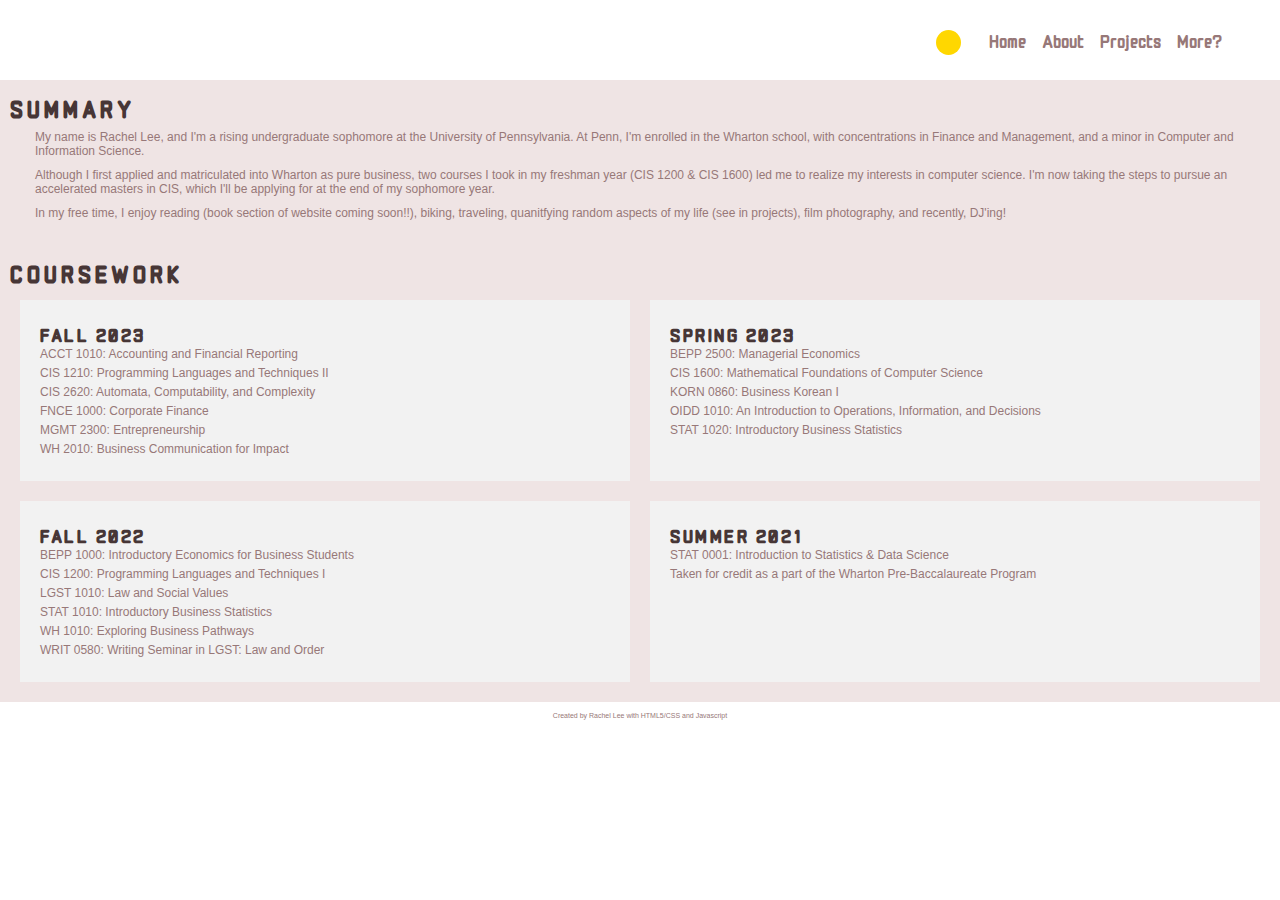
<file: about.html>
<!DOCTYPE html>
<html lang="en">
<head>
    <meta charset="UTF-8">
    <meta http-equiv="X-UA-Compatible" content="IE=edge">
    <meta name="viewport" content="width=device-width, initial-scale=1.0">
    <title>Rachel Lee | About</title>
    <link rel="stylesheet" href="styles.css" />
    <link rel="preconnect" href="https://fonts.googleapis.com" />
<link rel="preconnect" href="https://fonts.gstatic.com" crossorigin = "anonymous" />
<link href="https://fonts.googleapis.com/css2?family=Monomaniac+One&display=swap" rel="stylesheet" />
</head>
<body>
    <nav class="navbar">
        <div class="navbar__container">
            <div class="darkmode">
                <input type="checkbox" id="theme-toggle">
                 <label for="theme-toggle"></label>
            </div>
            <div class="navbar__toggle" id="mobile-menu">
                <span class="bar"></span>
                <span class="bar"></span>
                <span class="bar"></span>
            </div>
            <ul class="navbar__menu">
                <li class="navbar__item">
                    <a href="/" class="navbar__links">
                        Home
                    </a>
                </li>
                <li class="navbar__item">
                    <a href="/about.html" class="navbar__links">
                        About
                    </a>
                </li>
                <li class="navbar__item">
                    <a href="/projects.html" class="navbar__links">
                        Projects
                    </a>
                </li>
                <li class="navbar__item">
                    <a href="/more.html" class="navbar__links">
                        More?
                    </a>
                </li>
            </ul>
        </div>
    </nav>



    <div class="summary">
        <div class="summary__container">
            <div class="summary__content">
                <h2>Summary</h2>
                <p>My name is Rachel Lee, and I'm a rising 
                    undergraduate sophomore at the University of Pennsylvania. At Penn, I'm enrolled
                in the Wharton school, with concentrations in Finance and Management, and a minor in 
                Computer and Information Science.
                <p> Although I first applied and matriculated into Wharton as pure business, two courses I
                    took in my freshman year (CIS 1200 & CIS 1600) led me to realize my interests in computer 
                    science. I'm now taking the steps to pursue an accelerated masters in CIS, which I'll be 
                    applying for at the end of my sophomore year.  
                </p>
                <p>In my free time, I enjoy reading (book section of website coming soon!!), biking, traveling, 
                    quanitfying random aspects of my life (see in projects), film photography, 
                    and recently, DJ'ing!

                </p>

            </p>
            </div>
        </div>
    </div>

    <div class="coursework">
        <div class="coursework__container">
            <div class="coursework__content">
                <h2>Coursework</h2>
            </div>
            <div class="coursework__grid">
                <div class="coursework__box">
                    <h3>Fall 2023</h3>
                    <ul class = "coursework__list">
                        <li>ACCT 1010: Accounting and Financial Reporting</li>
                        <li>CIS 1210: Programming Languages and Techniques II</li>
                        <li>CIS 2620: Automata, Computability, and Complexity</li>
                        <li>FNCE 1000: Corporate Finance</li>
                        <li>MGMT 2300: Entrepreneurship</li>
                        <li>WH 2010: Business Communication for Impact</li>
                    </ul>
                </div>
                <div class="coursework__box">
                    <h3>Spring 2023</h3>
                    <ul class = "coursework__list">
                        <li>BEPP 2500: Managerial Economics</li>
                        <li>CIS 1600: Mathematical Foundations of Computer Science</li>
                        <li>KORN 0860: Business Korean I</li>
                        <li>OIDD 1010: An Introduction to Operations, Information, and Decisions</li>
                        <li>STAT 1020: Introductory Business Statistics</li>
                    </ul>
                </div>
                <div class="coursework__box">
                    <h3>Fall 2022</h3>
                    <ul class = "coursework__list">
                        <li>BEPP 1000: Introductory Economics for Business Students</li>
                        <li>CIS 1200: Programming Languages and Techniques I</li>
                        <li>LGST 1010: Law and Social Values</li>
                        <li>STAT 1010: Introductory Business Statistics</li>
                        <li>WH 1010: Exploring Business Pathways</li>
                        <li>WRIT 0580: Writing Seminar in LGST: Law and Order</li>
                    </ul>
                </div>
                <div class="coursework__box">
                    <h3>Summer 2021</h3>
                    <ul class = "coursework__list">
                        <li>STAT 0001: Introduction to Statistics & Data Science</li>
                        <li>Taken for credit as a part of 
                            the Wharton Pre-Baccalaureate Program
                        </li>
                    </ul>
                </div>
            </div>
        </div>


    </div>

    <footer>
        <div class="footer__content">
            <p>
                Created by Rachel Lee with HTML5/CSS and Javascript
            </p>

        </div>
    </footer>



    <script src="app.js"></script>
</body>
</file>
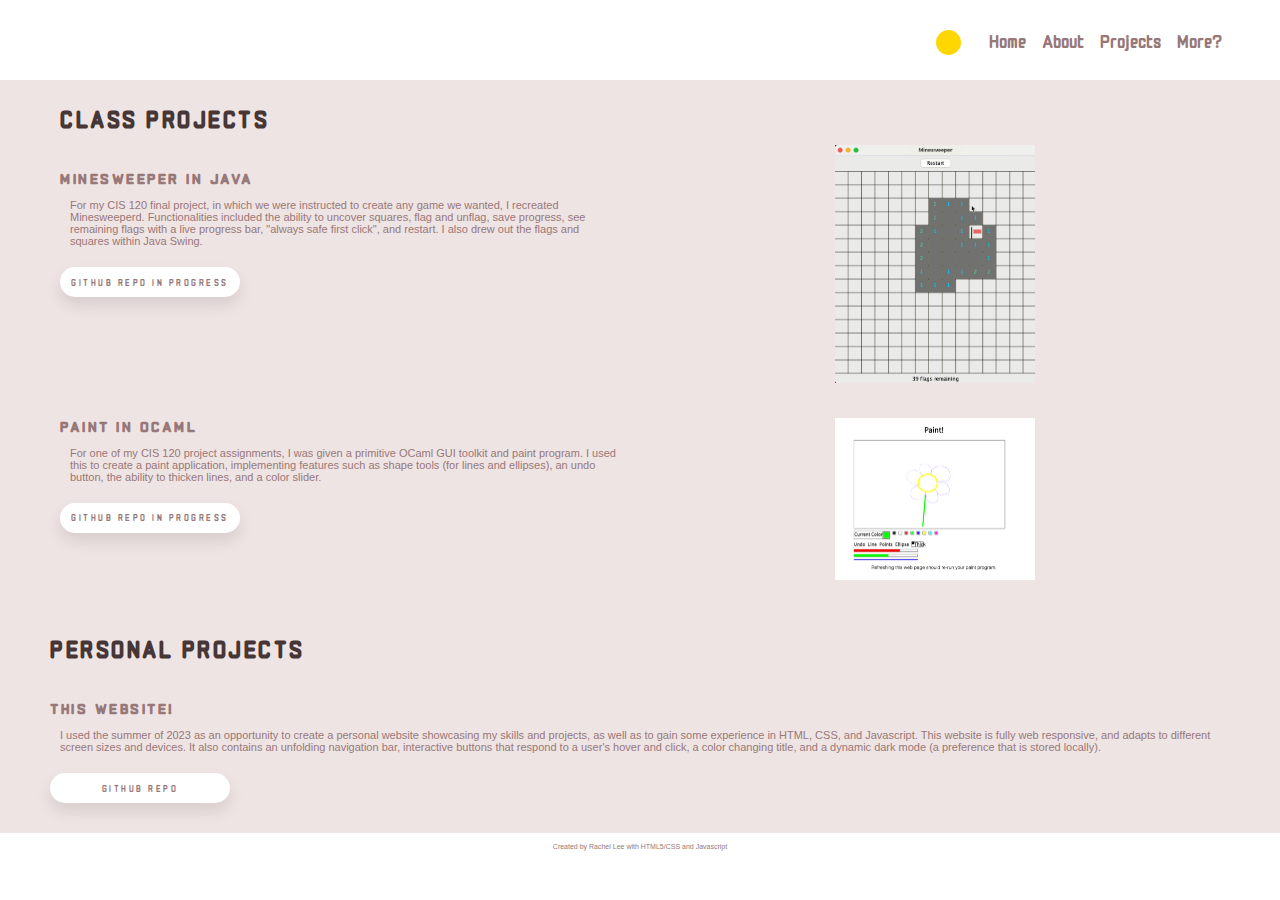
<file: projects.html>
<!DOCTYPE html>
<html lang="en">
<head>
    <meta charset="UTF-8">
    <meta http-equiv="X-UA-Compatible" content="IE=edge">
    <meta name="viewport" content="width=device-width, initial-scale=1.0">
    <title>Rachel Lee | Projects</title>
    <link rel="stylesheet" href="styles.css" />
    <link rel="preconnect" href="https://fonts.googleapis.com" />
<link rel="preconnect" href="https://fonts.gstatic.com" crossorigin = "anonymous" />
<link href="https://fonts.googleapis.com/css2?family=Monomaniac+One&display=swap" rel="stylesheet" />
</head>
<body>
    <nav class="navbar">
        <div class="navbar__container">
            <div class="darkmode">
                <input type="checkbox" id="theme-toggle">
                 <label for="theme-toggle"></label>
            </div>
            <div class="navbar__toggle" id="mobile-menu">
                <span class="bar"></span>
                <span class="bar"></span>
                <span class="bar"></span>
            </div>
            <ul class="navbar__menu">
                <li class="navbar__item">
                    <a href="/" class="navbar__links">
                        Home
                    </a>
                </li>
                <li class="navbar__item">
                    <a href="/about.html" class="navbar__links">
                        About
                    </a>
                </li>
                <li class="navbar__item">
                    <a href="/projects.html" class="navbar__links">
                        Projects
                    </a>
                </li>
                <li class="navbar__item">
                    <a href="/more.html" class="navbar__links">
                        More?
                    </a>
                </li>
            </ul>
        </div>
    </nav>
    <script src="app.js"></script>

    <div class="projects">
        <div class="projects__container">
            <div class="class__projects">
                <div class="minesweeper__content">
                    <h2>Class Projects</h2>
                    <h4>Minesweeper in Java</h4>
                    <p>For my CIS 120 final project, in which we were instructed to create
                        any game we wanted, I recreated Minesweeperd. Functionalities included the ability to uncover squares, flag and unflag, save progress,
                        see remaining flags with a live progress bar, "always safe first click", and restart. I 
                        also drew out the flags and squares within Java Swing.
                    </p>
                    <button class = "minesweeper__btn"><a href = "/">Github repo in progress </a></button>
                </div>
                <div class="minesweeper__pic">
                    <img src="images/minesweeper.gif" width = "200" height = "auto" alt="" id="minesweeper__img">
                </div>
                <div class="paint__content">
                    <h4>Paint in OCaml</h4>
                    <p>For one of my CIS 120 project assignments, I was given a primitive 
                        OCaml GUI toolkit and paint program. I used this to create a paint application, 
                        implementing features such as shape tools (for lines and ellipses), an undo 
                        button, the ability to thicken lines, and a color slider. 
                    </p>
                    <button class = "minesweeper__btn"><a href = "/">Github repo in progress </a></button>
                </div>
                <div class="paint__pic">
                    <img src="images/paint.png" width="200" height="auto" alt="" id="paint__img">
                </div>

            </div>
            <div class="personal__projects">
                <div class="personal__projects__content">
                    <h2>Personal Projects</h2>
                    <h4>This Website!</h4>
                    <p>
                        I used the summer of 2023 as an opportunity to create a personal website
                        showcasing my skills and projects, as well as to gain some experience in HTML, CSS, and
                        Javascript. This website is fully web responsive, and adapts to different screen sizes and devices. 
                        It also contains an unfolding navigation bar, interactive buttons that respond to a user's hover and click, 
                        a color changing title, and a dynamic
                        dark mode (a preference that is stored locally).
                    </p>
                    <button class = "website__btn"><a href = "https://github.com/rachllee/rachllee.github.io"> Github Repo </a></button>
                </div>

            </div>
        </div>
    </div>

    <footer>
        <div class="footer__content">
            <p>
                Created by Rachel Lee with HTML5/CSS and Javascript
            </p>

        </div>
    </footer>



    </body>
</file>
<file: styles.css>
*{
    box-sizing: border-box;
    margin: 0;
    padding: 0;
    font-family: 'Monomaniac One', sans-serif;

}

:root {
    --title-color: #473636;
    --text-color: #977878;
    --text-hover: #eebdbd;
    --background-color: #efe4e4;
    --navbar-color: #fff;
    --button-color: #fff;
    --box-color: #f2f2f2;
    --bar-color: #977878;
    --orb-color: #ffffff8f;
}

[data-theme='dark'] {
    --title-color: #fff;
    --text-color: #cebfd0;
    --text-hover: #553636;
    --background-color: #361c40;
    --navbar-color: #b69dc0;
    --button-color: #9d3488;
    --box-color: #9c81a775;
    --bar-color: #361c40;
    --orb-color: #fcf52b;
}

.navbar {
    background: var(--navbar-color);
    height: 80px;
    display: flex;
    justify-content: center;
    align-items: center;
    font-size: 1.2rem;
    position: sticky;
    top: 0;
    z-index: 999;
    
}


.navbar__container{
    display: flex;
    justify-content: flex-end;
    align-items: center;
    height: 80px;
    z-index: 1;
    width: 100%;
    max-width: 1300 px;
    margin: 0 auto; 
    padding: 0 50px;
    position: relative;
}

.darkmode {
    margin-right: 45px;
    margin-top: 7px;
}
  
  #hybrid {
    visibility: hidden;
  }
  
  #theme-toggle {
    visibility: hidden;
  }
  
  #theme-toggle + label {
    content: '';
    display: inline-block;
    cursor: pointer;
    height: 25px;
    width: 25px;
    border-radius: 50%;
    transition: all 0.3s ease-in-out;
    position: absolute; 
  }
  
  #theme-toggle:not(:checked) + label {
    background-color: gold;
  }
  
  #theme-toggle:checked + label {
    background-color: transparent;
    box-shadow: inset -5px -5px 1px 1px #D3D3D3;
  }


.fa-gem{
    margin-right: 0.5rem;

}

.navbar__menu {
    display: flex;
    align-items: center;
    list-style: none;
    text-align: center;
}

.navbar__item {
    height: 80px;
}

.navbar__links { 
    color: var(--text-color);
    display: flex;
    align-items: center;
    justify-content: center;
    text-decoration: none;
    padding: 0 0.5rem;
    height: 100%;
    transition: background-color 300ms ease, color 300ms ease;
}

.navbar_btn {
    display: flex;
    justify-content: center;
    align-items: center;
    padding 0 1rem;
    width: 100%;
}


.navbar__links:hover {
    color: var(--text-hover);
    transition: all 0.3s ease;
}

@media screen and (max-width: 960px){
    .navbar__container{
        display: grid; 
        grid-template-columns: 1fr auto;
        justify-content: flex-end;
        align-items: center;
        height: 80px; 
        padding: 0 20px;
    }

    .darkmode {
        justify-self: end;
        margin: 5px auto;
    }
      
      #hybrid {
        visibility: hidden;
      }
      
      #theme-toggle {
        visibility: hidden;
      }
      
      #theme-toggle + label {
        content: '';
        display: inline-block;
        cursor: pointer;
        height: 25px;
        width: 25px;
        border-radius: 50%;
        transition: all 0.3s ease-in-out;
        position: absolute; 
        top: 30%;
        right: 13%;
      }
      
      #theme-toggle:not(:checked) + label {
        background-color: gold;
      }
      
      #theme-toggle:checked + label {
        background-color: transparent;
        box-shadow: inset -5px -5px 1px 1px #f1eeee;
      }
      
    

    .navbar__menu {
        display: grid;
        grid-template-columns: auto;
        margin: 0;
        width: 100%; 
        position: absolute; 
        top: -1000px;
        opacity: 1;
        transition: all 0.5s ease;
        height: 50vh;
        z-index: -1;
    }

    .navbar__menu.active {
        background:var(--background-color);
        top: 100%;
        opacity: 1;
        transition: all 0.5s ease;
        z-index: 99;
        height: 50vh;
        font-size: 1.6rem;
    }

    #navbar__logo{
        padding-left: 25px;
    }

    .navbar__toggle {
        justify-self: flex-end;
    }

    .navbar__toggle .bar{
        width: 25px;
        height: 3px;
        margin: 5px auto;
        transition: all 0.3s ease-in-out;
        background: var(--bar-color);
    }

    .navbar__item {
        width:100%;
    }

    .navbar_links{
        text-align: center;
        padding: 2rem;
        width: 100%;
        display: table;
        color: var(--text-color);
    }

    #mobile-menu {
        position: absolute; 
        top: 20%;
        right: 5%;
        transform: translate(5%,20%);

    }

    .navbar__toggle .bar{
        display: block;
        cursor: pointer;
    }

    #mobile-menu.is-active .bar:nth-child(2){
        opacity: 0;
    }
    #mobile-menu.is-active .bar:nth-child(1){
        transform: translateY(8px) rotate(45deg);
    }
    #mobile-menu.is-active .bar:nth-child(3){
        transform: translateY(-8px) rotate(-45deg);
    }
}

.footer__content p {
    font-family: "Verdana", sans-serif;
    color: var(--text-color);
    font-size: 7px;
}


  
.main {
    background-color: var(--background-color);
    transition: background-color 300ms ease, color 300ms ease;
}

.about {
    background-color: var(--background-color);
    transition: background-color 300ms ease, color 300ms ease;
}

.more {
    background-color: var(--background-color);
    transition: background-color 300ms ease, color 300ms ease;
}

.main__container {
    display: grid;
    grid-template-columns: 1fr 1fr;
    align-items: center;
    justify-self: center;
    margin: 0 auto;
    height: 90vh;
    background-color: var(--background-color);
    z-index: 1;
    width: 100%;
    max-width: 1300px;
    padding: 0 50px;
    transition: background-color 300ms ease, color 300ms ease;
    
}



.main__content h1{
    font-size: 4rem;
    background-color: #ff8177;
    background-image: linear-gradient(to right, #be3455, #f798a9, #ffdab2);
    background-size: 300%;
    -webkit-background-clip: text;
    -moz-background-clip: text;
    -webkit-text-fill-color: transparent;
    -moz-text-fill-color: transparent;

    background-position: -100%;

    animation: animatedText 3s infinite alternate-reverse;
    z-index: 2;

}

.main__content h2 {
    text-transform: uppercase;
  letter-spacing: 2.5px;
}

.main__content p {
    color: var(--text-color);
    font-size: 12px;
    transition: background-color 300ms ease, color 300ms ease;
    z-index: 2;
}

.orb {
    position: absolute;
    width: 15px;
    height: 15px;
    border-radius: 50%;
    background-color: var(--orb-color);
    pointer-events: auto; 
    cursor: pointer;
    animation-name: float;
    animation-duration: 20s;
    animation-timing-function: ease-in-out;
    animation-iteration-count: infinite;
    box-shadow: 0 0 5px rgba(255, 255, 255, 0.5);
    transition: background-color 0.3s ease-in-out;
    
  }

  @keyframes float {
    0% {
        transform: translateY(0);
    }
    50% {
        transform: translateY(-20px);
    }
    100% {
        transform: translateY(0);
    }
  }


footer {
    background-color: var(--navbar-color);
    padding: 10px;
    color: var(--text-color);
    transition: background-color 300ms ease, color 300ms ease;
    
}

.footer__content {
    font-size: 10px;
    text-align: center;
    font-family: 'Verdana', sans-serif;
}

.resume__btn {
  width: 140px;
  height: 45px;
  font-family: 'Monomaniac One', sans-serif;
  font-size: 11px;
  text-transform: uppercase;
  letter-spacing: 2.5px;
  font-weight: 500;
  background-color: var(--button-color);
  border: none;
  border-radius: 45px;
  box-shadow: 0px 8px 15px rgba(0, 0, 0, 0.1);
  transition: all 0.3s ease 0s;
  cursor: pointer;
  outline: none;
  margin-top: 30px;
  text-decoration: none;
  transition: background-color 300ms ease, color 300ms ease;
}

.resume__btn a{
color: var(--text-color);
text-decoration: none;
font-family: 'Monomaniac One', sans-serif;
transition: background-color 300ms ease, color 300ms ease;
}

.resume__btn:hover {
    background-color: #e4c1d7;
    box-shadow: 0px 15px 20px rgba(237, 175, 229, 0.4);
    color: #fff;
    transform: translateY(-7px);  
    text-decoration: none;
}


.github__btn {
    width: 140px;
  height: 45px;
  font-family: 'Roboto', sans-serif;
  font-size: 11px;
  text-transform: uppercase;
  letter-spacing: 2.5px;
  font-weight: 500;
  background-color: var(--button-color);
  border: none;
  border-radius: 45px;
  box-shadow: 0px 8px 15px rgba(0, 0, 0, 0.1);
  transition: all 0.3s ease 0s;
  cursor: pointer;
  outline: none;
  transition: background-color 300ms ease, color 300ms ease;
}

.github__btn a {
    color: var(--text-color);
    text-decoration: none;
    transition: background-color 300ms ease, color 300ms ease;
}

.github__btn:hover {
    background-color: #e4c1d7;
    box-shadow: 0px 15px 20px rgba(237, 175, 229, 0.4);
    color: #fff;
    transform: translateY(-7px);  
}

.linkedin__btn {
    width: 140px;
    height: 45px;
    font-family: 'Roboto', sans-serif;
    font-size: 11px;
    text-transform: uppercase;
    letter-spacing: 2.5px;
    font-weight: 500;
    background-color: var(--button-color);
    border: none;
    border-radius: 45px;
    box-shadow: 0px 8px 15px rgba(0, 0, 0, 0.1);
    transition: all 0.3s ease 0s;
    cursor: pointer;
    outline: none;
    transition: background-color 300ms ease, color 300ms ease;
}

.linkedin__btn:hover {
    background-color: #e4c1d7;
    box-shadow: 0px 15px 20px rgba(237, 175, 229, 0.4);
    color: #fff;
    transform: translateY(-7px); 
}

.linkedin__btn a{
    color: var(--text-color);
    text-decoration: none;  
    transition: background-color 300ms ease, color 300ms ease;

}

@keyframes animatedText{
    from{
        background-position: 0%;
    }
    to{
        background-position: 100%;
    }
}

.main__content h2{
    font-size: 1rem;
    font-weight: 700;
    color: var(--text-color);
    transition: background-color 300ms ease, color 300ms ease;
}
@media screen and (max-width: 768px){
    .main__container {
        display: grid;
        grid-template-columns: auto;
        align-items: center;
        justify-self: center;
        width: 100%;
        margin: 0 auto;
        height: 90vh;
    }

    .main__content {
        text-align: center;
        margin-bottom: 4rem;
    }

    .main__content h1{
        font-size: 2.5rem;
        margin-top: 2rem;

    }

    
} 

.summary__container {
    padding: 10px;
    background-color: var(--background-color);
    transition: background-color 300ms ease, color 300ms ease;
    
}

.coursework__container {
    padding: 10px;
    background-color: var(--background-color);
    transition: background-color 300ms ease, color 300ms ease;
}

.summary__content h2 {
    text-transform: uppercase;
    letter-spacing: 4px;
    color: var(--title-color)
}

.summary__content p {
    font-family: "Verdana", sans-serif;
    margin-left: 20px;
    font-size: 12px;
    color: var(--text-color);
    padding: 5px;
    transition: background-color 300ms ease, color 300ms ease;
}


.coursework__grid {
    display: grid;
    grid-template-columns: repeat(2, 1fr);
    grid-gap: 20px;
    padding: 10px;
    
}

.coursework__box {
    background-color: var(--box-color);
    transition: background-color 300ms ease, color 300ms ease;
    padding: 20px;
}



.coursework__content h2 {
    text-transform: uppercase;
    letter-spacing: 4px;
    color: var(--title-color)
}

.coursework__content h3 {
    margin-top: 0;
}

.coursework__box h3 {
    text-transform: uppercase;
    letter-spacing: 2.5px;
    color: var(--title-color);
}

.coursework__list {
    padding: 0;
    margin: 0;
    list-style: none;
    font-family: "Verdana", sans-serif;
    font-size: 12px;
    color: var(--text-color);
    transition: background-color 300ms ease, color 300ms ease;
}

.coursework__list li {
    margin-bottom: 5px;
    font-weight: normal;
    font-family: "Verdana", sans-serif;
}



.projects__container {
    display: grid;
    align-items: center;
    justify-self: center;
    margin: 0 auto;
    height: auto;
    background-color: var(--background-color);
    z-index: 1;
    width: 100%;
    max-width: 1300px;
    padding: 0 50px;
    transition: background-color 300ms ease, color 300ms ease;
}

.class__projects {
    display: flex;
    flex-wrap: wrap;
}

.minesweeper__content,
.paint__content {
    flex-basis: 50%;
    padding: 10px;
}

.minesweeper__content h2 {
    text-transform: uppercase;
    letter-spacing: 2.5px;
    margin-bottom: 30px;
    color: var(--title-color);
    margin-top: 10px;
}

.minesweeper__content h4 {
    text-transform: uppercase;
    letter-spacing: 2.5px;
    color: var(--text-color);
}

.minesweeper__content p {
    font-family: "Verdana", sans-serif;
    font-size: 11px;
    padding: 10px;
    color: var(--text-color);
}

.minesweeper__btn {
    width: 180px;
    height: 30px;
    font-family: 'Verdana', sans-serif;
    font-size: 11px;
    text-transform: uppercase;
    letter-spacing: 2.5px;
    font-weight: 500;
    background-color: var(--button-color);
    border: none;
    border-radius: 45px;
    box-shadow: 0px 8px 15px rgba(0, 0, 0, 0.1);
    transition: all 0.3s ease 0s;
    cursor: pointer;
    outline: none;
    margin-top: 10px;
    transition: background-color 300ms ease, color 300ms ease;
  }
  
  .minesweeper__btn:hover {
      background-color: #e4c1d7;
      box-shadow: 0px 15px 20px rgba(237, 175, 229, 0.4);
      color: #fff;
      transform: translateY(-7px);  
  }

  .minesweeper__btn a{
    color: var(--text-color);
    text-decoration: none;
    transition: background-color 300ms ease, color 300ms ease;
    margin-left: 10px;
    margin-right: 10px;
    font-size:9px;
  }

  .minesweeper__pic {
    flex-basis: 50%;
    padding: 15px;
    margin-top: 50px;
    text-align: center;
  }

  .paint__content h4 {
    text-transform: uppercase;
    letter-spacing: 2.5px;
    color: var(--text-color);
  }

  .paint__content p {
    font-family: "Verdana", sans-serif;
    font-size: 11px;
    padding: 10px;
    color: var(--text-color);
  }

.personal__content {
    display: grid;
    grid-template-columns: 1fr 1fr;
}

.paint__pic {
    flex-basis: 50%;
    padding: 15px;
    text-align: center;
}

@media screen and (max-width: 480px){
    .minesweeper__content, .paint__content, .minesweeper__pic, .paint__pic {
        flex-basis: 100%;
        text-align: center;
    }
}

.personal__projects h2 {
    text-transform: uppercase;
    letter-spacing: 2.5px;
    margin-top: 30px;
    margin-bottom: 30px;
    color: var(--title-color)
}

.personal__projects h4 {
    text-transform: uppercase;
    letter-spacing: 2.5px;
    color: var(--text-color);
}

.personal__projects__content p {
    font-family: "Verdana", sans-serif;
    font-size: 11px;
    padding: 10px;
    color: var(--text-color);
}

.website__btn {
    width: 180px;
    height: 30px;
    font-family: 'Verdana', sans-serif;
    font-size: 11px;
    text-transform: uppercase;
    letter-spacing: 2.5px;
    font-weight: 500;
    background-color: var(--button-color);
    border: none;
    border-radius: 45px;
    box-shadow: 0px 8px 15px rgba(0, 0, 0, 0.1);
    transition: all 0.3s ease 0s;
    cursor: pointer;
    outline: none;
    margin-top: 10px;
    margin-bottom: 30px;
    transition: background-color 300ms ease, color 300ms ease;
  }
  
  .website__btn:hover {
      background-color: #e4c1d7;
      box-shadow: 0px 15px 20px rgba(237, 175, 229, 0.4);
      color: #fff;
      transform: translateY(-7px);  
  }

  .website__btn a{
    color: var(--text-color);
    text-decoration: none;
    transition: background-color 300ms ease, color 300ms ease;
    margin-left: 10px;
    margin-right: 10px;
    font-size:9px;
  }




@media screen and (max-width: 480px) {

    .main__content h1{
        font-size: 2rem;
        margin-top: 3rem;

    }

    .coursework__grid {
        grid-template-columns: 1fr;
    }
}

.more__container h2 {
    color: var(--text-color);
    text-transform: uppercase;
    letter-spacing: 2.5px;
    font-size: 14px;
}

.more__container p {
    font-family: "Verdana", sans-serif;
    font-size: 11px;
    padding: 10px;
    color: var(--text-color);
}

.more__container li {
    font-family: "Verdana", sans-serif;
    font-size: 11px;
    
    color: var(--text-color);
}
</file>
